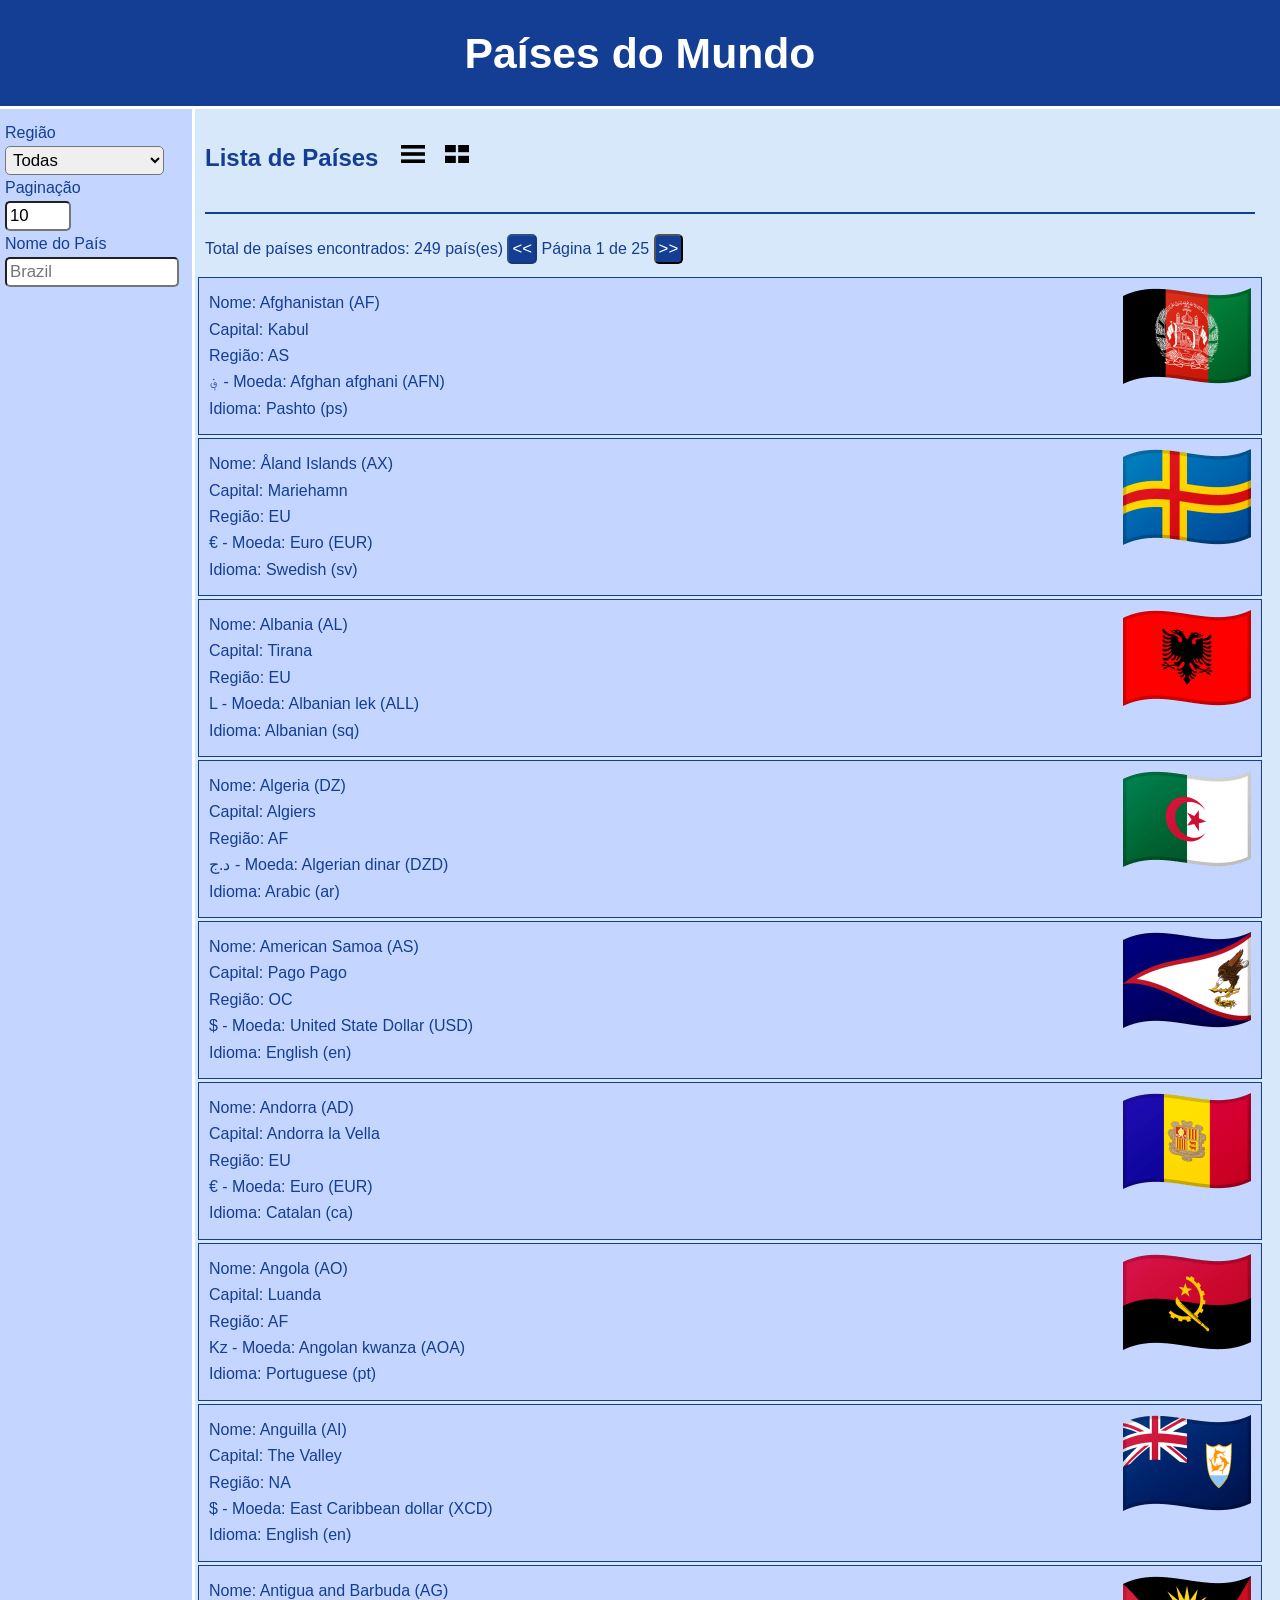
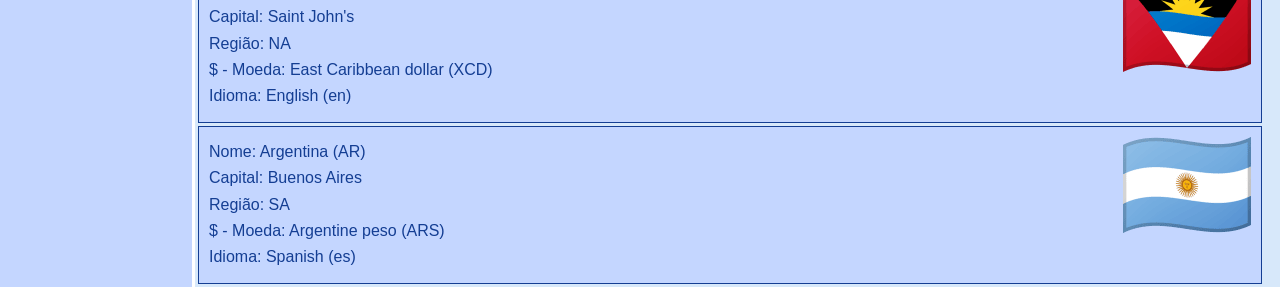
<file: index.html>
<!DOCTYPE html>
<html>
   <meta charset="UTF-8" />
    <head>
        <link rel="stylesheet" href="paises.css" type="text/css">
        <script src="countries.js" defer></script>
        <script src="paises.js" defer></script>
    </head>    
    <body>
        <div class="container">
            <div class="topo"><h1 class="titulo">Países do Mundo</h1></div>

            <div class="lateral">
                <form class="formularios">

                    <div class="div-regiao">
                        <label for="regiao">Região</label>
                        <select name="regiao" id="regiao">
                            <option value="todas">Todas</option>
                            <option value="america-norte">América do Norte</option>
                            <option value="america-sul">América do Sul</option>
                            <option value="europa">Europa</option>
                            <option value="africa">África</option>
                            <option value="asia">Ásia</option>
                            <option value="oceania">Oceania</option>
                            <option value="outros">Outros</option>
                        </select>
                    </div>

                    <div class="div-paginacao">
                        <label for="tam-pagina">Paginação</label>
                        <!-- Eu pensei em por um limite de paginas
                        Mas como nao tinha instrucao sobre isso, deixei o max -->
                        <input type="number" name="tam-pagina" id="tam-pagina" min="1" max="249" value="10">
                    </div>

                    <div class="div-nome-pais">
                        <label for="nome-pais">Nome do País</label>
                        <input type="text" name="nome-pais" id="nome-pais" placeholder="Brazil">
                    </div>
                </form>
            </div>

            <div class="centro">

                <div class="cabecalho-centro">
                    <h2 class="titulo-centro">Lista de Países</h2>
                    <button class="botao-lista"><img src="botoes/lista.svg" alt="Lista"></button>

                    <button class="botao-bloco"><img src="botoes/bloco.svg" alt="Bloco"></button> 
                </div>

                <div class="sublinhado-centro"></div>
                
                <div class="paises-centro">
                    <div class="h2-centro">
                        <span id="total-paises-centro">Total de paises encontrados: 249 país(es) encontrados</span>
                        <span id="paginas-centro">
                            <button id="volta-pag">&lt;&lt;</button>
                            <span id="contador-pag">Página 1 de 25</span>
                            <button id="avanca-pag">&gt;&gt;</button>
                        </span>
                    </div>
                </div>
                <div class="mostra-paises"></div>
            </div>
        </div>
    </body>
</html>
</file>
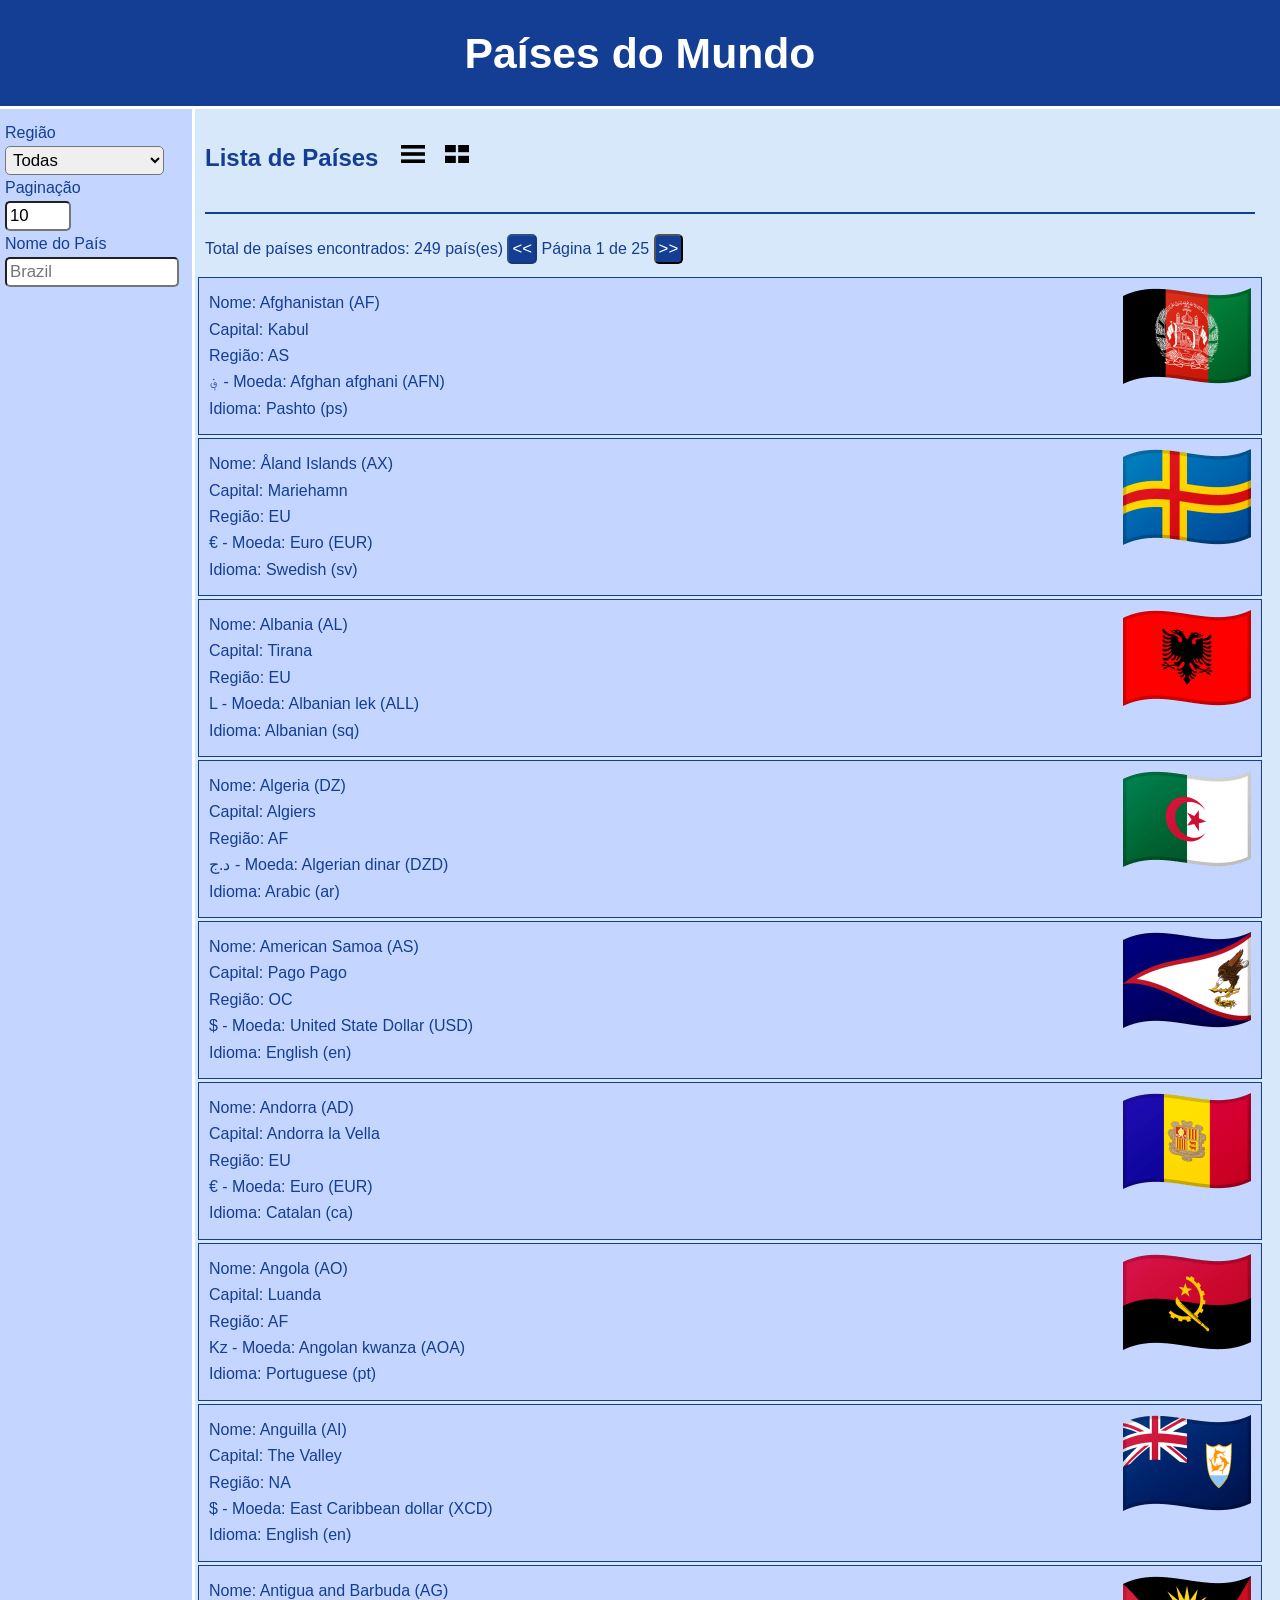
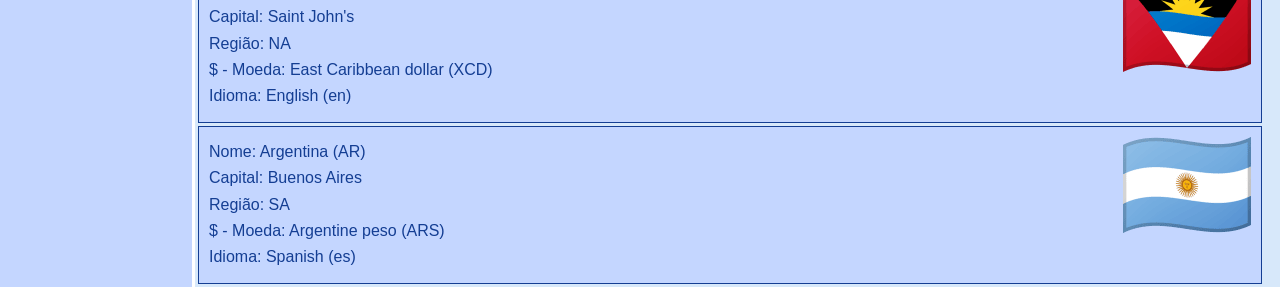
<file: paises.html>
<!DOCTYPE html>
<html>
   <meta charset="UTF-8" />
    <head>
        <link rel="stylesheet" href="paises.css" type="text/css">
        <script src="countries.js" defer></script>
        <script src="paises.js" defer></script>
    </head>    
    <body>
        <div class="container">
            <div class="topo"><h1 class="titulo">Países do Mundo</h1></div>

            <div class="lateral">
                <form class="formularios">

                    <div class="div-regiao">
                        <label for="regiao">Região</label>
                        <select name="regiao" id="regiao">
                            <option value="todas">Todas</option>
                            <option value="america-norte">América do Norte</option>
                            <option value="america-sul">América do Sul</option>
                            <option value="europa">Europa</option>
                            <option value="africa">África</option>
                            <option value="asia">Ásia</option>
                            <option value="oceania">Oceania</option>
                            <option value="outros">Outros</option>
                        </select>
                    </div>

                    <div class="div-paginacao">
                        <label for="tam-pagina">Paginação</label>
                        <!-- Eu pensei em por um limite de paginas
                        Mas como nao tinha instrucao sobre isso, deixei o max -->
                        <input type="number" name="tam-pagina" id="tam-pagina" min="1" max="249" value="10">
                    </div>

                    <div class="div-nome-pais">
                        <label for="nome-pais">Nome do País</label>
                        <input type="text" name="nome-pais" id="nome-pais" placeholder="Brazil">
                    </div>
                </form>
            </div>

            <div class="centro">

                <div class="cabecalho-centro">
                    <h2 class="titulo-centro">Lista de Países</h2>
                    <button class="botao-lista"><img src="botoes/lista.svg" alt="Lista"></button>

                    <button class="botao-bloco"><img src="botoes/bloco.svg" alt="Bloco"></button> 
                </div>

                <div class="sublinhado-centro"></div>
                
                <div class="paises-centro">
                    <div class="h2-centro">
                        <span id="total-paises-centro">Total de paises encontrados: 249 país(es) encontrados</span>
                        <span id="paginas-centro">
                            <button id="volta-pag">&lt;&lt;</button>
                            <span id="contador-pag">Página 1 de 25</span>
                            <button id="avanca-pag">&gt;&gt;</button>
                        </span>
                    </div>
                </div>
                <div class="mostra-paises"></div>
            </div>
        </div>
    </body>
</html>
</file>
<file: paises.css>
body{
    font-family: Arial, Helvetica, sans-serif;
    margin: 0;
}

button, input, select{
    border-radius: 5px;
    padding: 3px;
    font-size: 1.05rem;
}

.botao-lista, .botao-bloco {
  background: none;
  border: 0;
  padding: 5px;
  cursor: pointer;
  width: 40px; /*largura um pouco maior pra fiacr achatado*/
  height: 30px;
  display: inline-flex;
  align-items: center;
  justify-content: center;
}

.botao-lista img, .botao-bloco img {
  width: 24px; 
  height: 24px;
}

.botao-lista:focus, .botao-bloco:focus {
  outline: 2px solid #143e93;
  outline-offset: 2px;
}

.container{
    display: grid;
    grid-template-columns: minmax(180px, 15%) 1fr;
    grid-template-rows: min-content 1fr;
    grid-template-areas:
    "topo topo"
    "lateral centro";
    height:100vh;
    gap: 3px;

}
.topo {
    grid-area: topo;
    background-color: #143e93;
}

.lateral {
    grid-area: lateral;
    background-color: #c4d6ff;
}

.centro {
    grid-area: centro;
    background-color: #d7e8fa;
    color: #143e93;
    padding-right: 15px;
}

.titulo{
    color: white;
    font-size: 32pt;
    text-align: center;
}
.formularios{
    margin-top: 10px;
    padding: 5px;
    color: #143e93;
    overflow: hidden;
}
.cabecalho-centro
{
    text-align: left;
    padding: 10px;
    margin: 20px 0 30px 0;
}
.titulo-centro{
    display: inline;
    margin-right: 10px;
}
#nome-pais {
  width: 90%;
}
 
.sublinhado-centro{
    width: calc(100%  - 20px);
    height: 2px;
    background-color: #143e93;
    margin-left: 10px;
    margin-bottom: 10px;
}

.h2-centro{
    padding: 10px;
    text-align: left;
}

#regiao, #tam-pagina, #nome-pais{
    margin-top: 4px;
    margin-bottom: 4px;
    display: block;
}


#volta-pag, #avanca-pag{
    color: white;
    background-color: #143e93;
}

.pais {
  background-color: #c4d6ff;
  padding: 10px;
  margin: 3px;
  border: 1px solid #143e93;
  overflow: hidden;
}

.info-pais {
  display: inline-block;
  width: 70%;
  vertical-align: top;
  text-align: left;
}

.info-pais p {
  margin: 4px 0;
  padding: 0;
  line-height: 1.4;
  white-space: nowrap;
  overflow: hidden;
}

.bandeira-pais {
  width: 25%;
  float: right;
  text-align: right;
}

.img-bandeira {
  width: 128px;
  height: auto;
  max-width: 100%;
}

.mostra-paises.bloco .pais {
  display: inline-block;
  vertical-align: top;
  width: 22%;
  margin: 3px;
  padding: 5px;
  background-color: #c4d6ff;
  border: 1px solid #143e93;
  box-sizing: border-box;
  overflow: hidden;
}

.mostra-paises.bloco .info-pais {
  display: inline-block;
  width: 70%;
  vertical-align: top;
  text-align: left;
}

.mostra-paises.bloco .bandeira-pais {
  display: inline-block;
  width: 25%;
  vertical-align: top;
  text-align: right;
}

.mostra-paises.bloco .img-bandeira {
  float: right;
  height: auto;
  margin-left: 8px;
}
</file>
